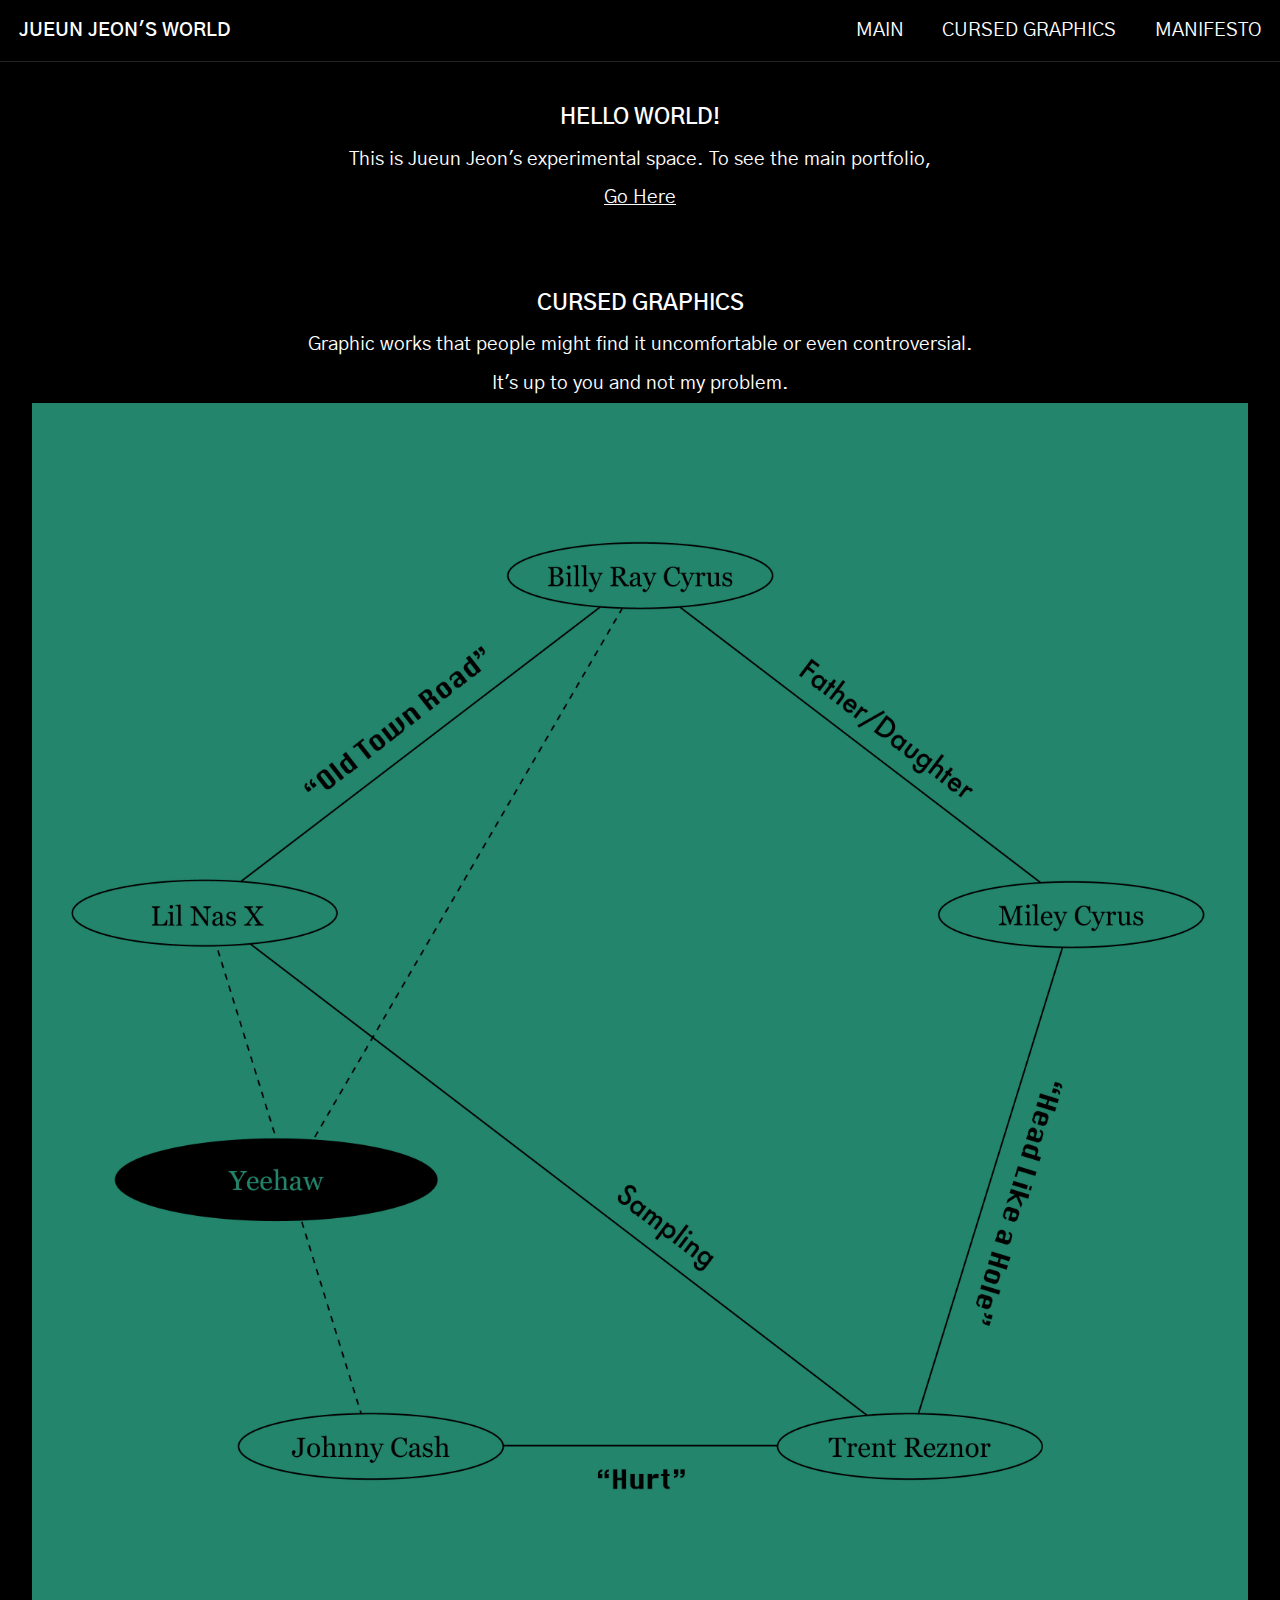
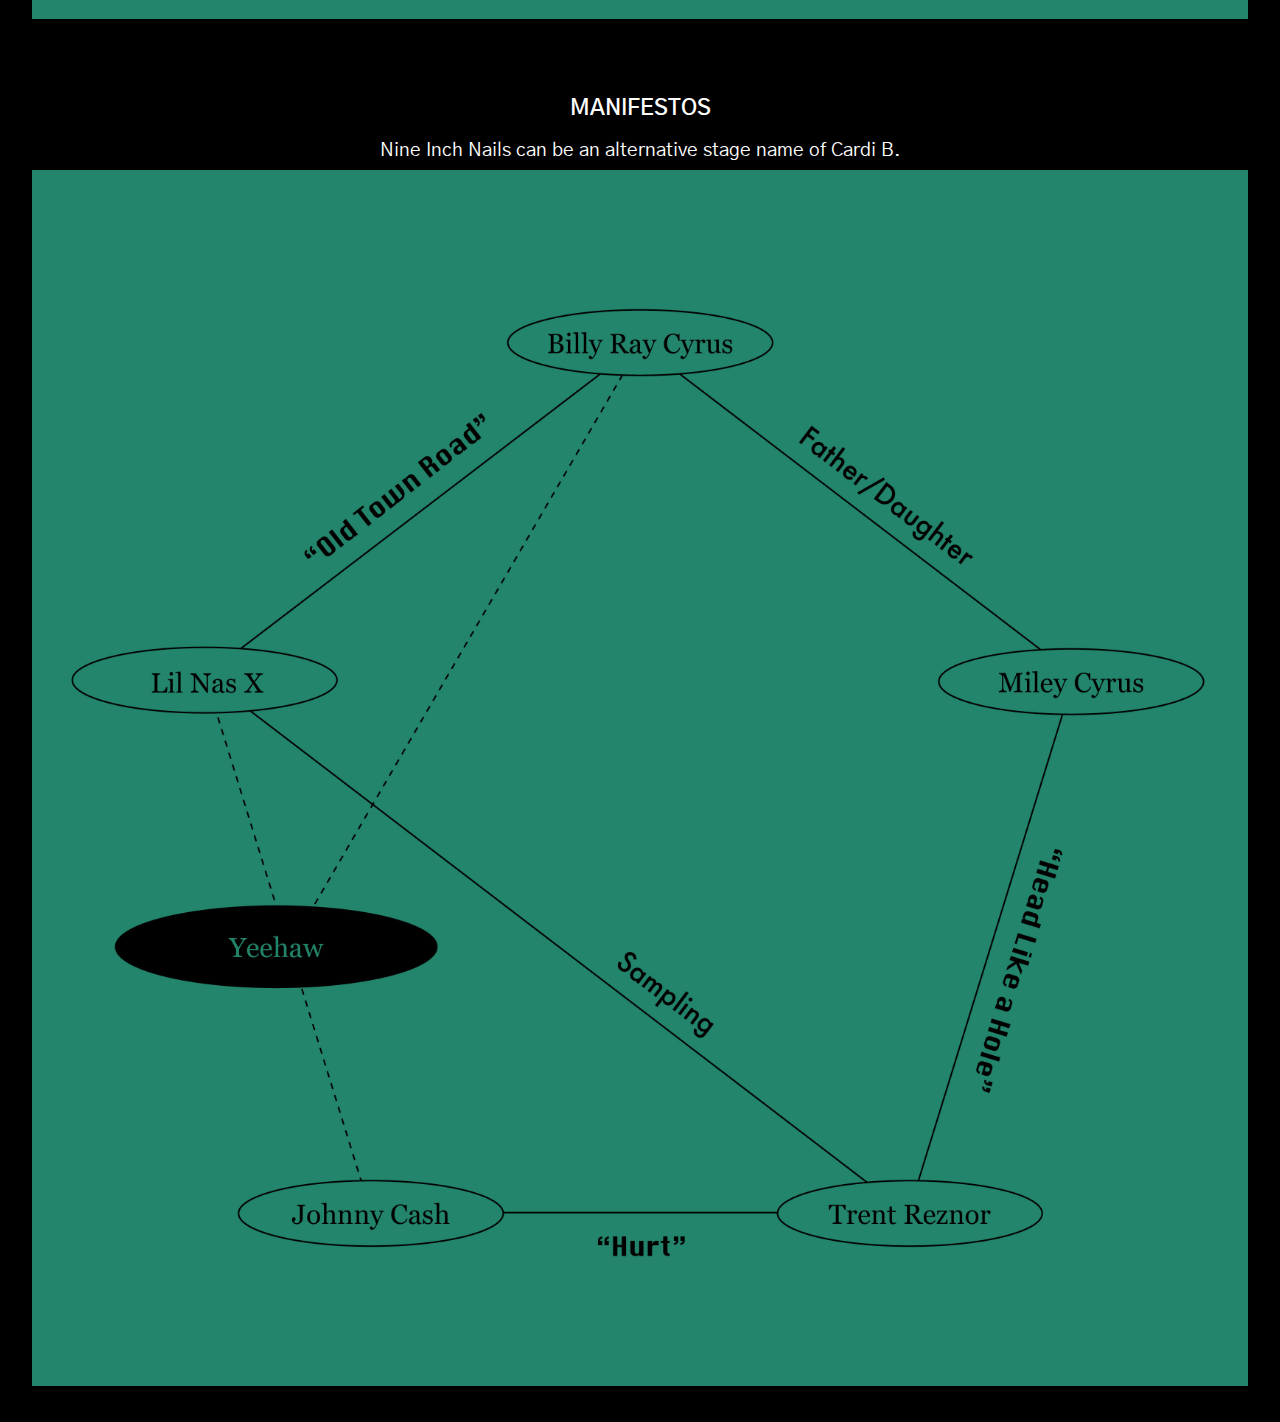
<file: index.html>
<!DOCTYPE html>
<html>
    <head>
        <title>Jueun Jeon's Portfolio</title>
        <meta http-equiv="X-UA-Compatible" content = "ie=edge">
        <meta charset="utf-8"> <!-- able multiple language -->
        <meta name="description" content="">
        <meta name ="viewport" content="width=device-width">
        <link rel="icon" href="circle.png">
        <link rel="stylesheet" type="text/css" href="index.css">
        <link href="https://fonts.googleapis.com/css2?family=Gothic+A1:wght@100;200;300;400;500;600;700;800;900&display=swap" rel="stylesheet">
    </head>
    <body>
        <header class="nav">
            <div class="nav-container">
                <nav class="navbar">
                    <h6><a href="index.html" class="logo">Jueun Jeon's World</a></h6>
                    <ul>
                        <li><a href="https://jjeon02.github.io/portfolio/" target="_blank">Main</a></li>
                        <li><a href="#cursed">Cursed Graphics</a></li>
                        <li><a href="#cursed">Manifesto</a></li>
                    </ul>
                    <button class="navbutton">
                        <span></span>
                        <span></span>
                        <span></span>
                    </button>
                </nav>
            </div>
        </header>
        
        <div class="navmargin" id="top"></div>

        <div class="body">
    
            <div class="innerbox center">
                <h5>Hello World!</h5>
                <p>
                    This is Jueun Jeon's experimental space. To see the main portfolio,
                </p>
                <p> <a href="https://jjeon02.github.io/portfolio/" target="_blank">Go Here</a></p>
            </div>

            <div class="innerbox center" id="cursed">
                <h5>Cursed Graphics</h5>
                <p>
                    Graphic works that people might find it uncomfortable or even controversial.<br>
                    It's up to you and not my problem.
                </p>
                <img src="music_chart.jpg">
            </div>

            <div class="innerbox center" id="cursed">
                <h5>Manifestos</h5>
                <p>
                    Nine Inch Nails can be an alternative stage name of Cardi B.
                </p>
                <img src="music_chart.jpg">
            </div>

           
        <!-- JS -->
        <script src="index.js"></script>

    </body>
</html>
</file>
<file: index.css>
/* default css start */
*{
    margin: 0;
    padding: 0;
    box-sizing: border-box;
    scroll-behavior: smooth;
    outline:none;
}


body{
    background: #000000;
    margin:0 auto 0 auto;
    position:relative;
    left:0;right:0;
}

/* IMGS */
.titleimg{
    width:48%;
    margin:  2em auto 2em auto;
    animation: appearance 0.6s linear;
}

img{
    width:100%;
}

.video{
    position:relative;
    width: 100%;
    padding-bottom: 480px;
    margin: 6em auto 6em auto; 
    max-width: 720px;
}

.video iframe{
    position:absolute;
    top:0;left:0;
    width:100%;
    height:100%;
    max-height: 480px;
}

@keyframes appearance{
    0%{
        transform: translateY(10px);
        opacity:0;
    }
    100%{
        transform: translateY(0px);
        opacity:1;
    }
}

/* NAVBAR */
.nav{
    background: black;
    margin:0;padding: 0;
    font-size:1em;
    color:black;
    position:fixed;
    width:100%;
    z-index: 4;
    text-transform: uppercase;
    border-bottom: 1px solid #222222;
}

.nav-container {
    width: 100%;
    max-width: 1440px;
    margin: 0 auto; padding:0;
}

.navbar{
    display: flex;
    justify-content:space-between;
    width:100%;
}

.navbar h6, .navbar ul{
    line-height: 1.2em;
    margin: 0; padding: 0;
    list-style: none;
    display: flex;
}

.navbar h6 a,.navbar ul li a{  
    display: block;
    text-decoration: none;
    margin: 1em;
}

.navbar h6 a{font-weight:600;}
.navbar ul li a{font-weight: 400;}


/* nav-toggler css start */
.navbutton{
    border-width: 2px;
    border-style: solid;
    border-color: rgba(0,0,0,0);
    padding: 5px;
    background-color: transparent;
    cursor: pointer;
    height: 40px;
    display: none;
    outline:none;
    margin:1em;
}

.navbutton span{
    width: 2em;
    height: .3em;
    border-top: 2px solid black;
    display: block;
    margin: 4px 0 4px 0;
}

.navmargin{
    width:100%;
    height:4em;
}

/* NAV RELATIVE*/
@media screen and (max-width: 890px) {

    .nav-container {max-width: 890px}
    .navbar h6{margin: 0.2em 0 0 1em;}
    .navbar ul {
        position: absolute;
        width: 100%;
        max-height:0;
        padding-top: 1em;
        left:0;top:2.4em;
        flex-direction: column;
        align-items: center;
        background-color: rgba(0,0,0,1);
        overflow: hidden;
        transition: .4s linear;
    }

    .navbar ul li {text-align: center; }
    .navbar ul li a {
        margin: 1em 2em 1em 2em;
    }
    .navbar ul.open {
        max-height: 100vh;
        overflow: visible;
        border-bottom: 1px solid #222222;
    }

    /* nav-toggler */
    .navbutton{display: block;}

}



/* TYPOGRAPHY */

.center{
    text-align:center;
}

h2, h5, h6,p, ul{
    font-family: 'Gothic A1', sans-serif;
    text-decoration: none;
    color:white;
    margin:0;
}

h2{
    font-weight: 800;font-size: 2.4em;
}

h5{
    font-weight: 600;
    font-size: 1.4em;
    line-height: 2em;
    text-transform: uppercase;
}

h6{font-weight: 800;}

p,ul{font-weight:400;}

p, ul, h6{
    font-size: 1.2em;
    line-height: 2em;
}

a{color:white; cursor: pointer;}
a:hover{ color:blue;transition: color 0.2s linear;}
a:active{color:white;}

/* DIVS */
.body{max-width:1440px;margin:auto;}

.section, .text{
    display:flex;
    width:100%;
    animation: appearance 0.6s linear;
}

.text{
    border-top: 1px solid #222222;
    margin: 0;
    padding: 2em;
}

.innerbox{
    width:100%; 
    padding: 2em;
}

.slide{
    width:100%;
    margin:0;padding:0;
    display:block;
    left:0;right:0;bottom:0;top:0;
    animation: appearance 0.6s linear;
}

.slide-wrap{width:100%;}

.image{
    width:100%;
}

.line{
    border-top: 1px solid #222222;
}

footer{
    background-color: black;
}

footer h5, footer p, footer p a{
    color:white;
}

/* SCROLLBAR */

::-webkit-scrollbar {
    width: 12px;
}

::-webkit-scrollbar-track {
    background:black;
}

::-webkit-scrollbar-thumb {
    background: #444;
    border-radius: 12px;
}

/* RESPONSIVE */


@media screen and (min-width:801px){

    /* NAVIGATION BAR */

    .menu{
        display:none;
    }

    .centertext{
        margin: 30% 0 30% 0;
    }

    .circle{
        width: 36vw;
        height:36vw;
        border-radius: 50%;
        background-color:black;
        color:white;
        margin:auto;
    }
}

@media screen and (max-width:800px){

    .centertext{
        top: 0;
        -ms-transform: translateY(0);
        transform: translateY(0);
    }

    .circle{
        width: 84vw;
        height:84vw;
        border-radius: 50%;
        background-color:black;
        color:white;
        margin:auto;
    }

    /* IMGS */
    .titleimg{
        width:96%;
        margin:  2em auto 2em auto;
        animation: appearance 0.6s linear;
    }
        
    /* SCROLLBAR */
    ::-webkit-scrollbar {
        display: none;
    }

    /* div */
    .section, .text{
        display: inline-block;
        width:100%;
    }

    .innerbox{
        padding: 1.2em 2em 1.2em 2em;
    }

    text{
        padding: 1em 0 0 0;
    }


}
</file>
